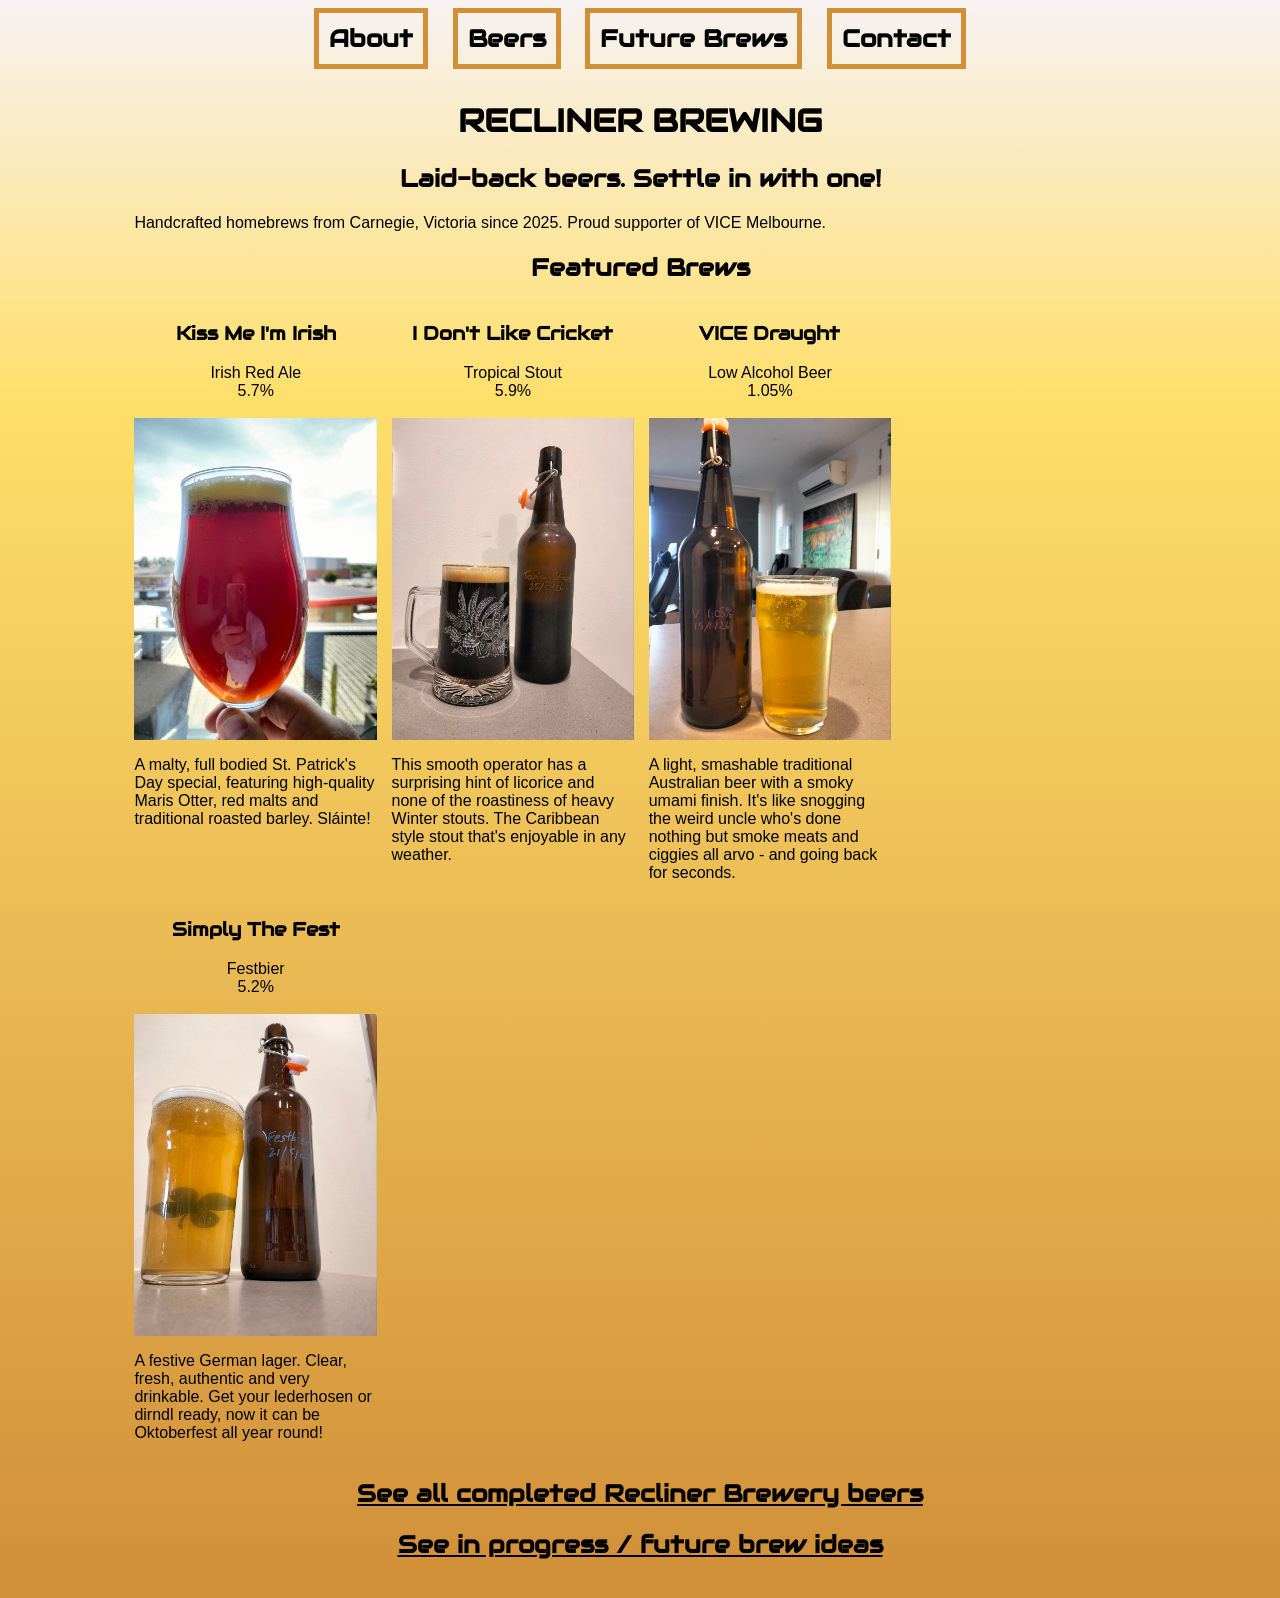
<file: index.html>
<html>
<head>
	<title>Recliner Brewing</title>
	<meta name="viewport" content="width=device-width, initial-scale=1">
	<link rel="stylesheet" href="https://fonts.googleapis.com/css?family=Audiowide">
	<link rel="stylesheet" href="style.css" />
	<link rel="icon" type="image/x-icon" href="favicon.ico">
	<script src="https://code.jquery.com/jquery-3.7.1.min.js"></script>
	<script src="script.js"></script>
</head>
<body>
	<nav>
		<a class="about" href="about.html">About</a>
		<a class="beers" href="beers.html">Beers</a>
		<a class="future" href="future.html">Future Brews</a>
		<a class="contact" href="contact.html">Contact</a>
	</nav>
	<div class="panel">
		<h1>Recliner Brewing</h1>
		<h2>Laid-back beers. Settle in with one!</h2>
		<p>
			Handcrafted homebrews from Carnegie, Victoria since 2025. Proud supporter of VICE Melbourne.
		</p>
		<div class="spotlight">
			<h2>Featured Brews</h2>
			<div class="item">
				<h3>Kiss Me I'm Irish</h3>
				Irish Red Ale<br />
				5.7%<br /><br />
				<img src="img/irish-red-in-the-light.jpg" width="100%" />
				<p>
					A malty, full bodied St. Patrick's Day special, featuring high-quality Maris Otter, red malts and traditional roasted barley. Sláinte!
				</p>
			</div>
			<div class="item">
				<h3>I Don't Like Cricket</h3>
				Tropical Stout<br />
				5.9%<br /><br />
				<img src="img/tropical-stout.jpg" width="100%" />
				<p>
					This smooth operator has a surprising hint of licorice and none of the roastiness of heavy Winter stouts. The Caribbean style stout that's enjoyable in any weather.
				</p>
			</div>
			<div class="item">
				<h3>VICE Draught</h3>
				Low Alcohol Beer<br />
				1.05%<br /><br />
				<img src="img/v1.jpg" width="100%" />
				<p>
					A light, smashable traditional Australian beer with a smoky umami finish. It's like snogging the weird uncle who's done nothing but smoke meats and ciggies all arvo - and going back for seconds.
				</p>
			</div>
			<div class="item">
				<h3>Simply The Fest</h3>
				Festbier<br />
				5.2%<br /><br />
				<img src="img/festbier.jpg" width="100%" />
				<p>
					A festive German lager. Clear, fresh, authentic and very drinkable. Get your lederhosen or dirndl ready, now it can be Oktoberfest all year round!
				</p>
			</div>
		</div>
		<h2><a href="beers.html">See all completed Recliner Brewery beers</a></h2>
		<h2><a href="future.html">See in progress / future brew ideas</a></h2>
	</div>
</body>
</html>
</file>
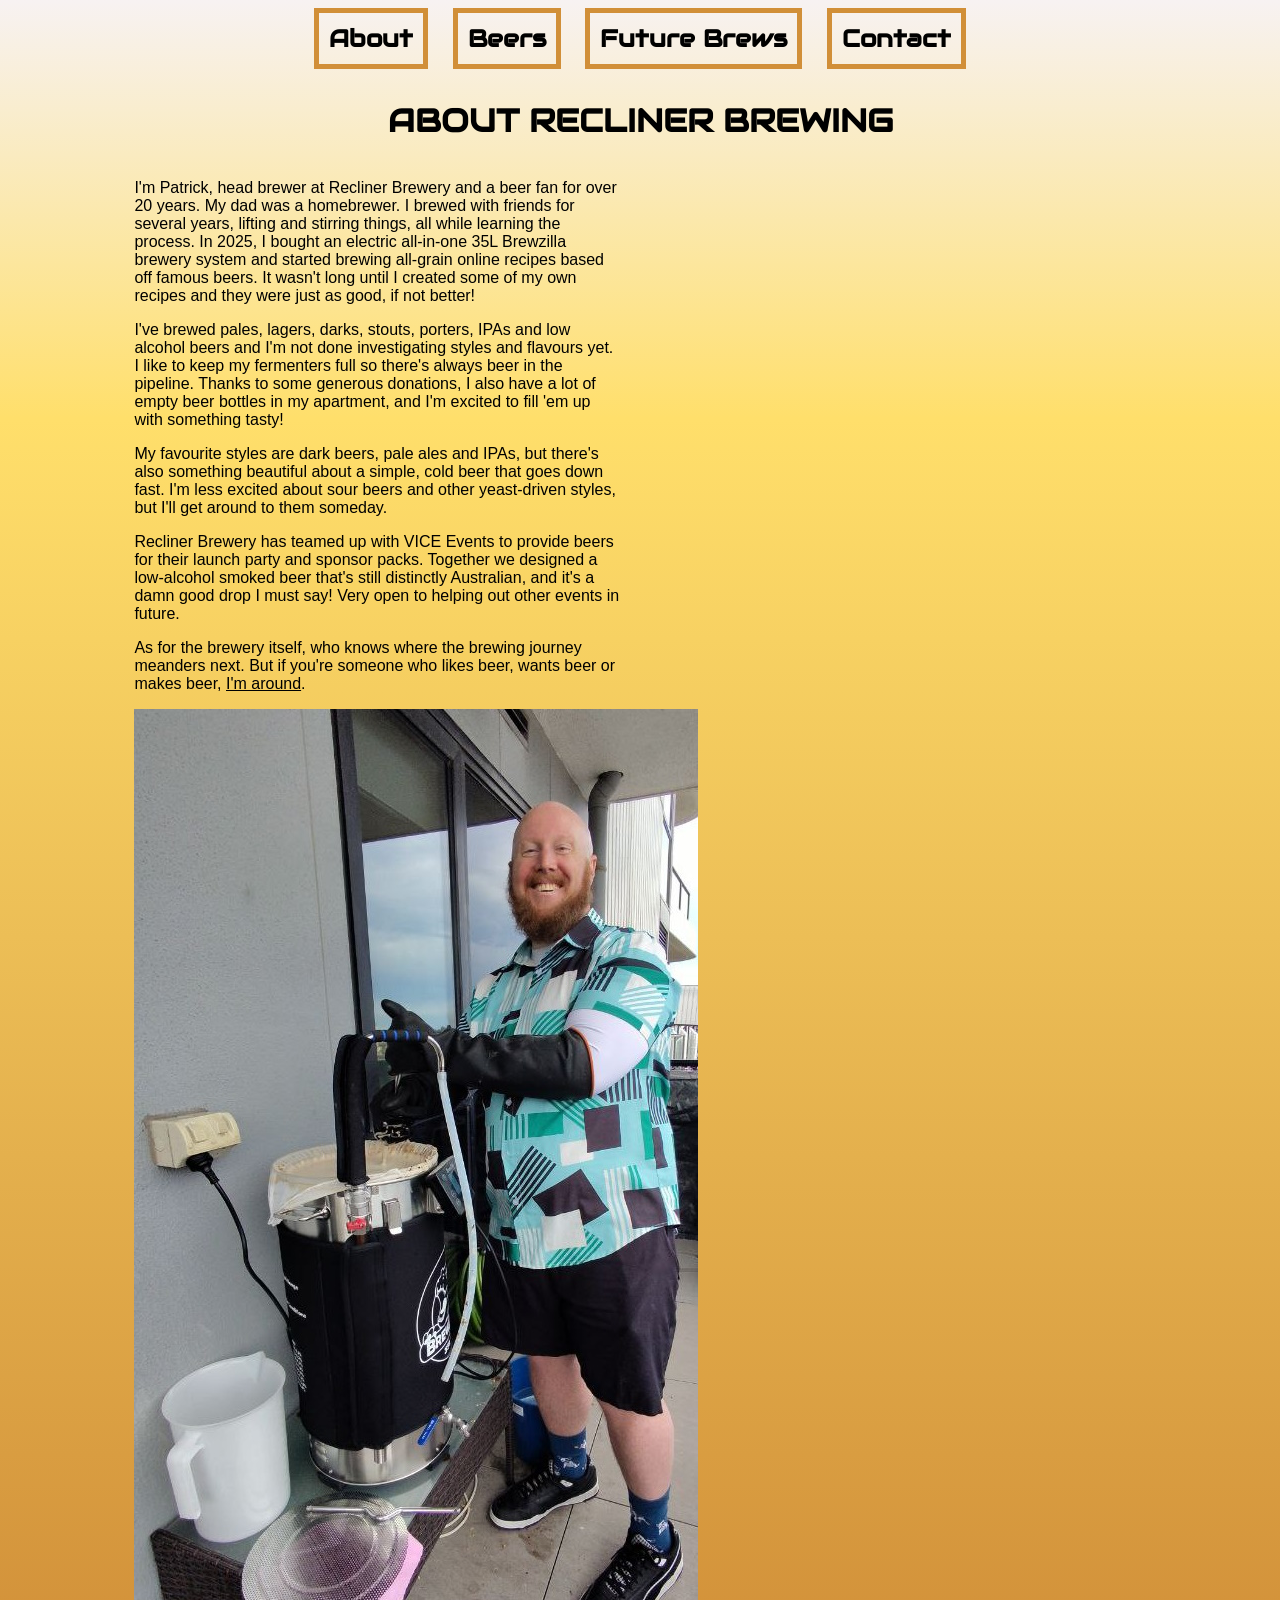
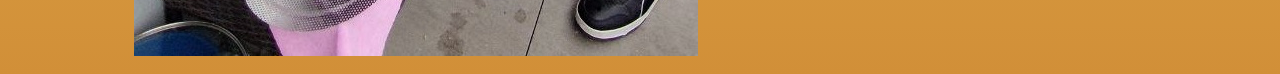
<file: about.html>
<html>
<head>
	<title>About Recliner Brewing</title>
	<meta name="viewport" content="width=device-width, initial-scale=1">
	<link rel="stylesheet" href="https://fonts.googleapis.com/css?family=Audiowide">
	<link rel="stylesheet" href="style.css" />
	<link rel="icon" type="image/x-icon" href="favicon.ico">
	<script src="https://code.jquery.com/jquery-3.7.1.min.js"></script>
	<script src="script.js"></script>
</head>
<body>
	<nav>
		<a class="about" href="about.html">About</a>
		<a class="beers" href="beers.html">Beers</a>
		<a class="future" href="future.html">Future Brews</a>
		<a class="contact" href="contact.html">Contact</a>
	</nav>
	<div class="panel">
		<h1>About Recliner Brewing</h1>
		<div class="half">
			<p>
				I'm Patrick, head brewer at Recliner Brewery and a beer fan for over 20 years. My dad was a homebrewer. I brewed with friends for several years, lifting and stirring things, all while learning the process. In 2025, I bought an electric all-in-one 35L Brewzilla brewery system and started brewing all-grain online recipes based off famous beers. It wasn't long until I created some of my own recipes and they were just as good, if not better!
			</p>
			<p>
				I've brewed pales, lagers, darks, stouts, porters, IPAs and low alcohol beers and I'm not done investigating styles and flavours yet. I like to keep my fermenters full so there's always beer in the pipeline. Thanks to some generous donations, I also have a lot of empty beer bottles in my apartment, and I'm excited to fill 'em up with something tasty!
			</p>
			<p>
				My favourite styles are dark beers, pale ales and IPAs, but there's also something beautiful about a simple, cold beer that goes down fast. I'm less excited about sour beers and other yeast-driven styles, but I'll get around to them someday.
			</p>
			<p>
				Recliner Brewery has teamed up with VICE Events to provide beers for their launch party and sponsor packs. Together we designed a low-alcohol smoked beer that's still distinctly Australian, and it's a damn good drop I must say! Very open to helping out other events in future.
			</p>
			<p>
				As for the brewery itself, who knows where the brewing journey meanders next. But if you're someone who likes beer, wants beer or makes beer, <a href="contact.html">I'm around</a>.
			</p>
		</div>
		<div class="half">
			<img class="brewer" src="img/happy-brewer.jpg"/>
		</div>
	</div>
</body>
</html>
</file>
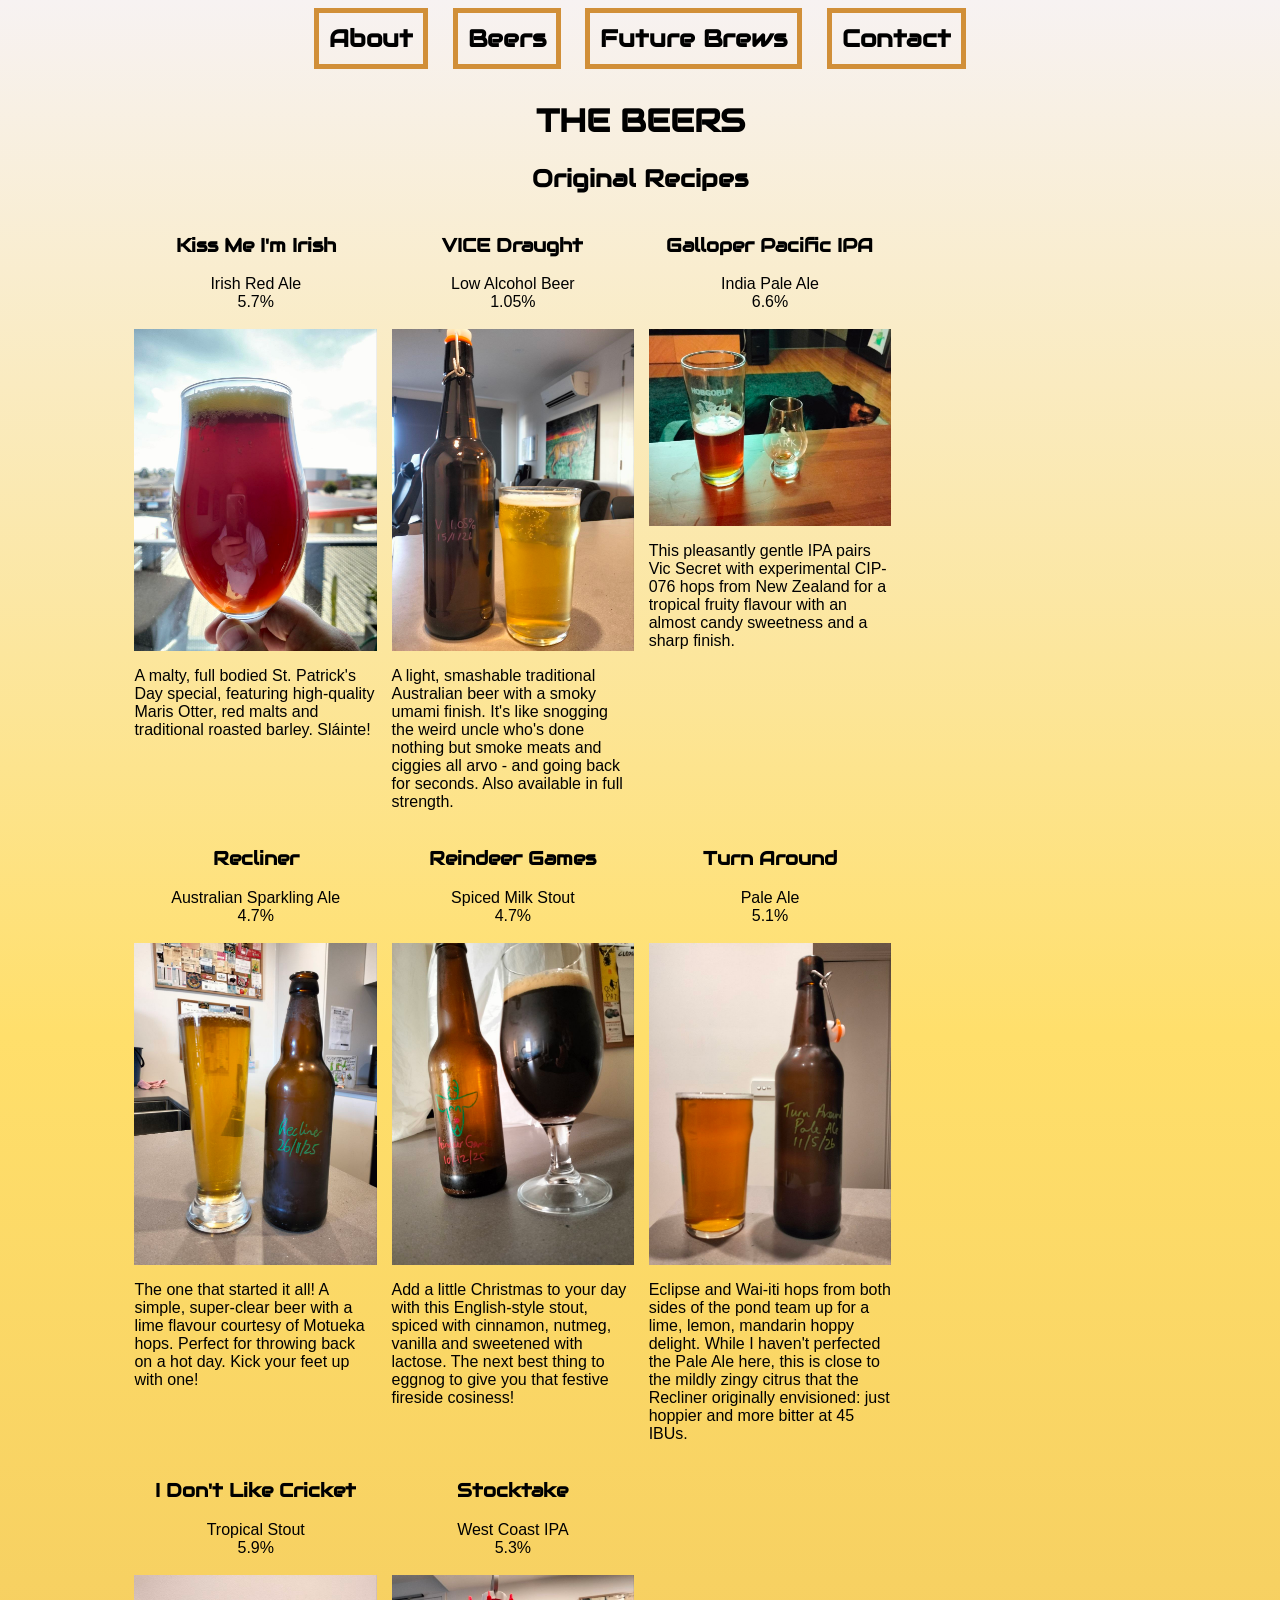
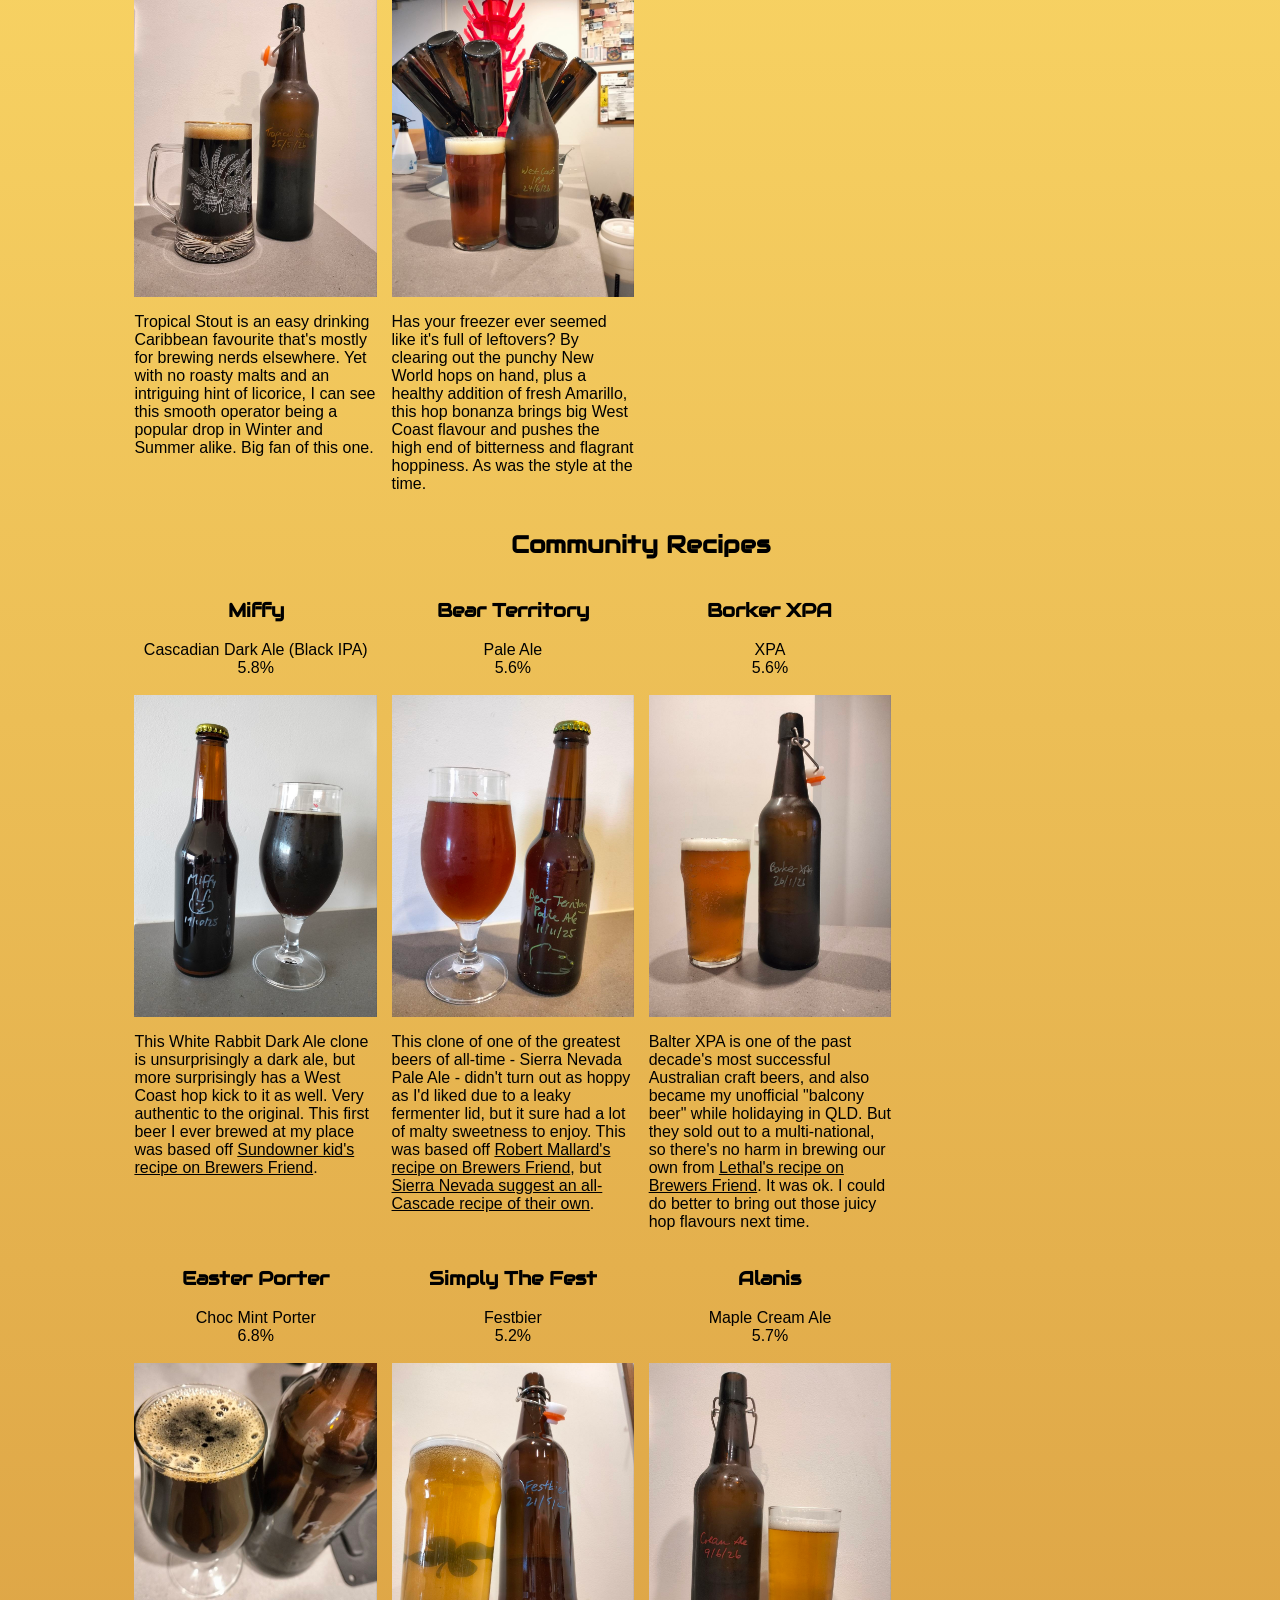
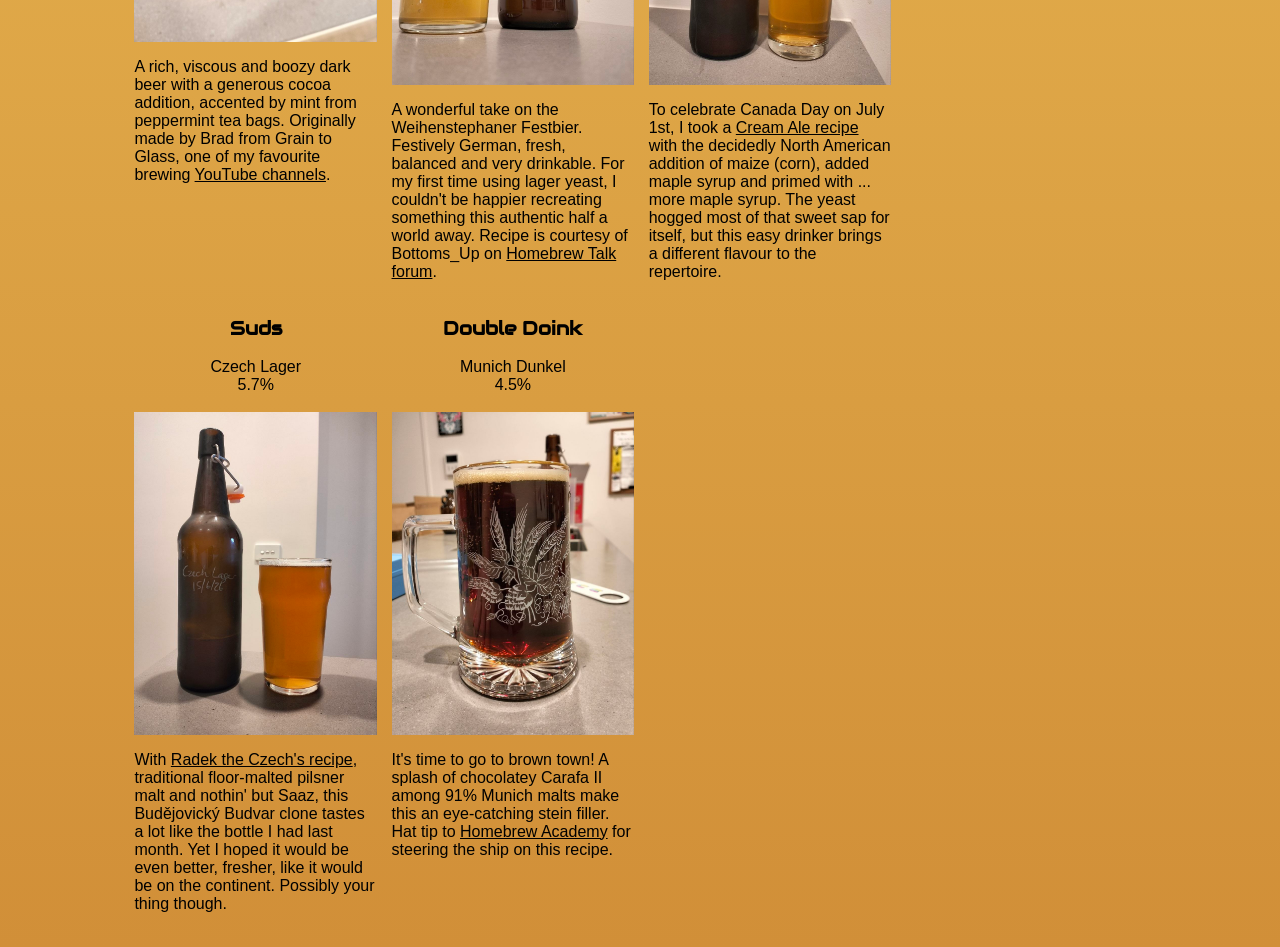
<file: beers.html>
<html>
<head>
	<title>The Beers - Recliner Brewing</title>
	<meta name="viewport" content="width=device-width, initial-scale=1">
	<link rel="stylesheet" href="https://fonts.googleapis.com/css?family=Audiowide">
	<link rel="stylesheet" href="style.css" />
	<link rel="icon" type="image/x-icon" href="favicon.ico">
	<script src="https://code.jquery.com/jquery-3.7.1.min.js"></script>
	<script src="script.js"></script>
</head>
<body>
	<nav>
		<a class="about" href="about.html">About</a>
		<a class="beers" href="beers.html">Beers</a>
		<a class="future" href="future.html">Future Brews</a>
		<a class="contact" href="contact.html">Contact</a>
	</nav>
	<div class="panel">
		<h1>The Beers</h1>
		<div class="spotlight">
			<h2>Original Recipes</h2>
			<div class="item">
				<h3>Kiss Me I'm Irish</h3>
				Irish Red Ale<br />
				5.7%<br /><br />
				<img src="img/irish-red-in-the-light.jpg" width="100%" />
				<p>
					A malty, full bodied St. Patrick's Day special, featuring high-quality Maris Otter, red malts and traditional roasted barley. Sláinte!
				</p>
			</div>
			<div class="item">
				<h3>VICE Draught</h3>
				Low Alcohol Beer<br />
				1.05%<br /><br />
				<img src="img/v1.jpg" width="100%" />
				<p>
					A light, smashable traditional Australian beer with a smoky umami finish. It's like snogging the weird uncle who's done nothing but smoke meats and ciggies all arvo - and going back for seconds. Also available in full strength.
				</p>
			</div>
			<div class="item">
				<h3>Galloper Pacific IPA</h3>
				India Pale Ale<br />
				6.6%<br /><br />
				<img src="img/pacific-ipa.jpg" width="100%" />
				<p>
					This pleasantly gentle IPA pairs Vic Secret with experimental CIP-076 hops from New Zealand for a tropical fruity flavour with an almost candy sweetness and a sharp finish.
				</p>
			</div>
			<div class="item">
				<h3>Recliner</h3>
				Australian Sparkling Ale<br />
				4.7%<br /><br />
				<img src="img/recliner.jpg" width="100%" />
				<p>
					The one that started it all! A simple, super-clear beer with a lime flavour courtesy of Motueka hops. Perfect for throwing back on a hot day. Kick your feet up with one!
				</p>
			</div>
			<div class="item">
				<h3>Reindeer Games</h3>
				Spiced Milk Stout<br />
				4.7%<br /><br />
				<img src="img/reindeer-games.jpg" width="100%" />
				<p>
					Add a little Christmas to your day with this English-style stout, spiced with cinnamon, nutmeg, vanilla and sweetened with lactose. The next best thing to eggnog to give you that festive fireside cosiness!
				</p>
			</div>
			<div class="item">
				<h3>Turn Around</h3>
				Pale Ale<br />
				5.1%<br /><br />
				<img src="img/turn-around.jpg" width="100%" />
				<p>
					Eclipse and Wai-iti hops from both sides of the pond team up for a lime, lemon, mandarin hoppy delight. While I haven't perfected the Pale Ale here, this is close to the mildly zingy citrus that the Recliner originally envisioned: just hoppier and more bitter at 45 IBUs.
				</p>
			</div>
			<div class="item">
				<h3>I Don't Like Cricket</h3>
				Tropical Stout<br />
				5.9%<br /><br />
				<img src="img/tropical-stout.jpg" width="100%" />
				<p>
					Tropical Stout is an easy drinking Caribbean favourite that's mostly for brewing nerds elsewhere. Yet with no roasty malts and an intriguing hint of licorice, I can see this smooth operator being a popular drop in Winter and Summer alike. Big fan of this one.
				</p>
			</div>
			<div class="item">
				<h3>Stocktake</h3>
				West Coast IPA<br />
				5.3%<br /><br />
				<img src="img/stocktake-wcipa.jpg" width="100%" />
				<p>
					Has your freezer ever seemed like it's full of leftovers? By clearing out the punchy New World hops on hand, plus a healthy addition of fresh Amarillo, this hop bonanza brings big West Coast flavour and pushes the high end of bitterness and flagrant hoppiness. As was the style at the time.
				</p>
			</div>
		</div>

		<div class="spotlight">
			<h2>Community Recipes</h2>
			<div class="item">
				<h3>Miffy</h3>
				Cascadian Dark Ale (Black IPA)<br />
				5.8%<br /><br />
				<img src="img/miffy.jpg" width="100%" />
				<p>
					This White Rabbit Dark Ale clone is unsurprisingly a dark ale, but more surprisingly has a West Coast hop kick to it as well. Very authentic to the original. This first beer I ever brewed at my place was based off <a href="https://www.brewersfriend.com/homebrew/recipe/view/744059/white-rabbit-dark-ale">Sundowner kid's recipe on Brewers Friend</a>.
				</p>
			</div>
			<div class="item">
				<h3>Bear Territory</h3>
				Pale Ale<br />
				5.6%<br /><br />
				<img src="img/bear-territory.jpg" width="100%" />
				<p>
					This clone of one of the greatest beers of all-time - Sierra Nevada Pale Ale - didn't turn out as hoppy as I'd liked due to a leaky fermenter lid, but it sure had a lot of malty sweetness to enjoy. This was based off <a href="https://www.brewersfriend.com/homebrew/recipe/view/162292/sierra-nevada-pale-ale">Robert Mallard's recipe on Brewers Friend</a>, but <a href="https://sierranevada.com/blog/our-beer/pale-ale-homebrew-recipe">Sierra Nevada suggest an all-Cascade recipe of their own</a>.
				</p>
			</div>
			<div class="item">
				<h3>Borker XPA</h3>
				XPA<br />
				5.6%<br /><br />
				<img src="img/borker-xpa.jpg" width="100%" />
				<p>
					Balter XPA is one of the past decade's most successful Australian craft beers, and also became my unofficial "balcony beer" while holidaying in QLD. But they sold out to a multi-national, so there's no harm in brewing our own from <a href="https://www.brewersfriend.com/homebrew/recipe/view/682142/balter-xpa-clone">Lethal's recipe on Brewers Friend</a>. It was ok. I could do better to bring out those juicy hop flavours next time.
				</p>
			</div>
			<div class="item">
				<h3>Easter Porter</h3>
				Choc Mint Porter<br />
				6.8%<br /><br />
				<img src="img/easter-porter.jpg" width="100%" />
				<p>
					A rich, viscous and boozy dark beer with a generous cocoa addition, accented by mint from peppermint tea bags. Originally made by Brad from Grain to Glass, one of my favourite brewing <a href="https://www.youtube.com/watch?v=Oq3b6FkC_mY">YouTube channels</a>.
				</p>
			</div>
			<div class="item">
				<h3>Simply The Fest</h3>
				Festbier<br />
				5.2%<br /><br />
				<img src="img/festbier.jpg" width="100%" />
				<p>
					A wonderful take on the Weihenstephaner Festbier. Festively German, fresh, balanced and very drinkable. For my first time using lager yeast, I couldn't be happier recreating something this authentic half a world away. Recipe is courtesy of Bottoms_Up on <a href="https://homebrewtalk.com/threads/weihenstephan-festbier.204875/">Homebrew Talk forum</a>.
				</p>
			</div>
			<div class="item">
				<h3>Alanis</h3>
				Maple Cream Ale<br />
				5.7%<br /><br />
				<img src="img/alanis.jpg" width="100%" />
				<p>
					To celebrate Canada Day on July 1st, I took a <a href="https://www.brewersfriend.com/homebrew/recipe/view/133978/maple-cream-ale">Cream Ale recipe</a> with the decidedly North American addition of maize (corn), added maple syrup and primed with ... more maple syrup. The yeast hogged most of that sweet sap for itself, but this easy drinker brings a different flavour to the repertoire.
				</p>
			</div>
			<div class="item">
				<h3>Suds</h3>
				Czech Lager<br />
				5.7%<br /><br />
				<img src="img/suds.jpg" width="100%" />
				<p>
					With <a href="https://www.brewersfriend.com/homebrew/recipe/view/323295/budvar-original-clone">Radek the Czech's recipe</a>, traditional floor-malted pilsner malt and nothin' but Saaz, this Budějovický Budvar clone tastes a lot like the bottle I had last month. Yet I hoped it would be even better, fresher, like it would be on the continent. Possibly your thing though.
				</p>
			</div>
			<div class="item">
				<h3>Double Doink</h3>
				Munich Dunkel<br />
				4.5%<br /><br />
				<img src="img/dunkel.jpg" width="100%" />
				<p>
					It's time to go to brown town! A splash of chocolatey Carafa II among 91% Munich malts make this an eye-catching stein filler. Hat tip to <a href="https://homebrewacademy.com/munich-dunkel-recipe/">Homebrew Academy</a> for steering the ship on this recipe.
				</p>
			</div>
		</div>
	</div>
</body>
</html>
</file>
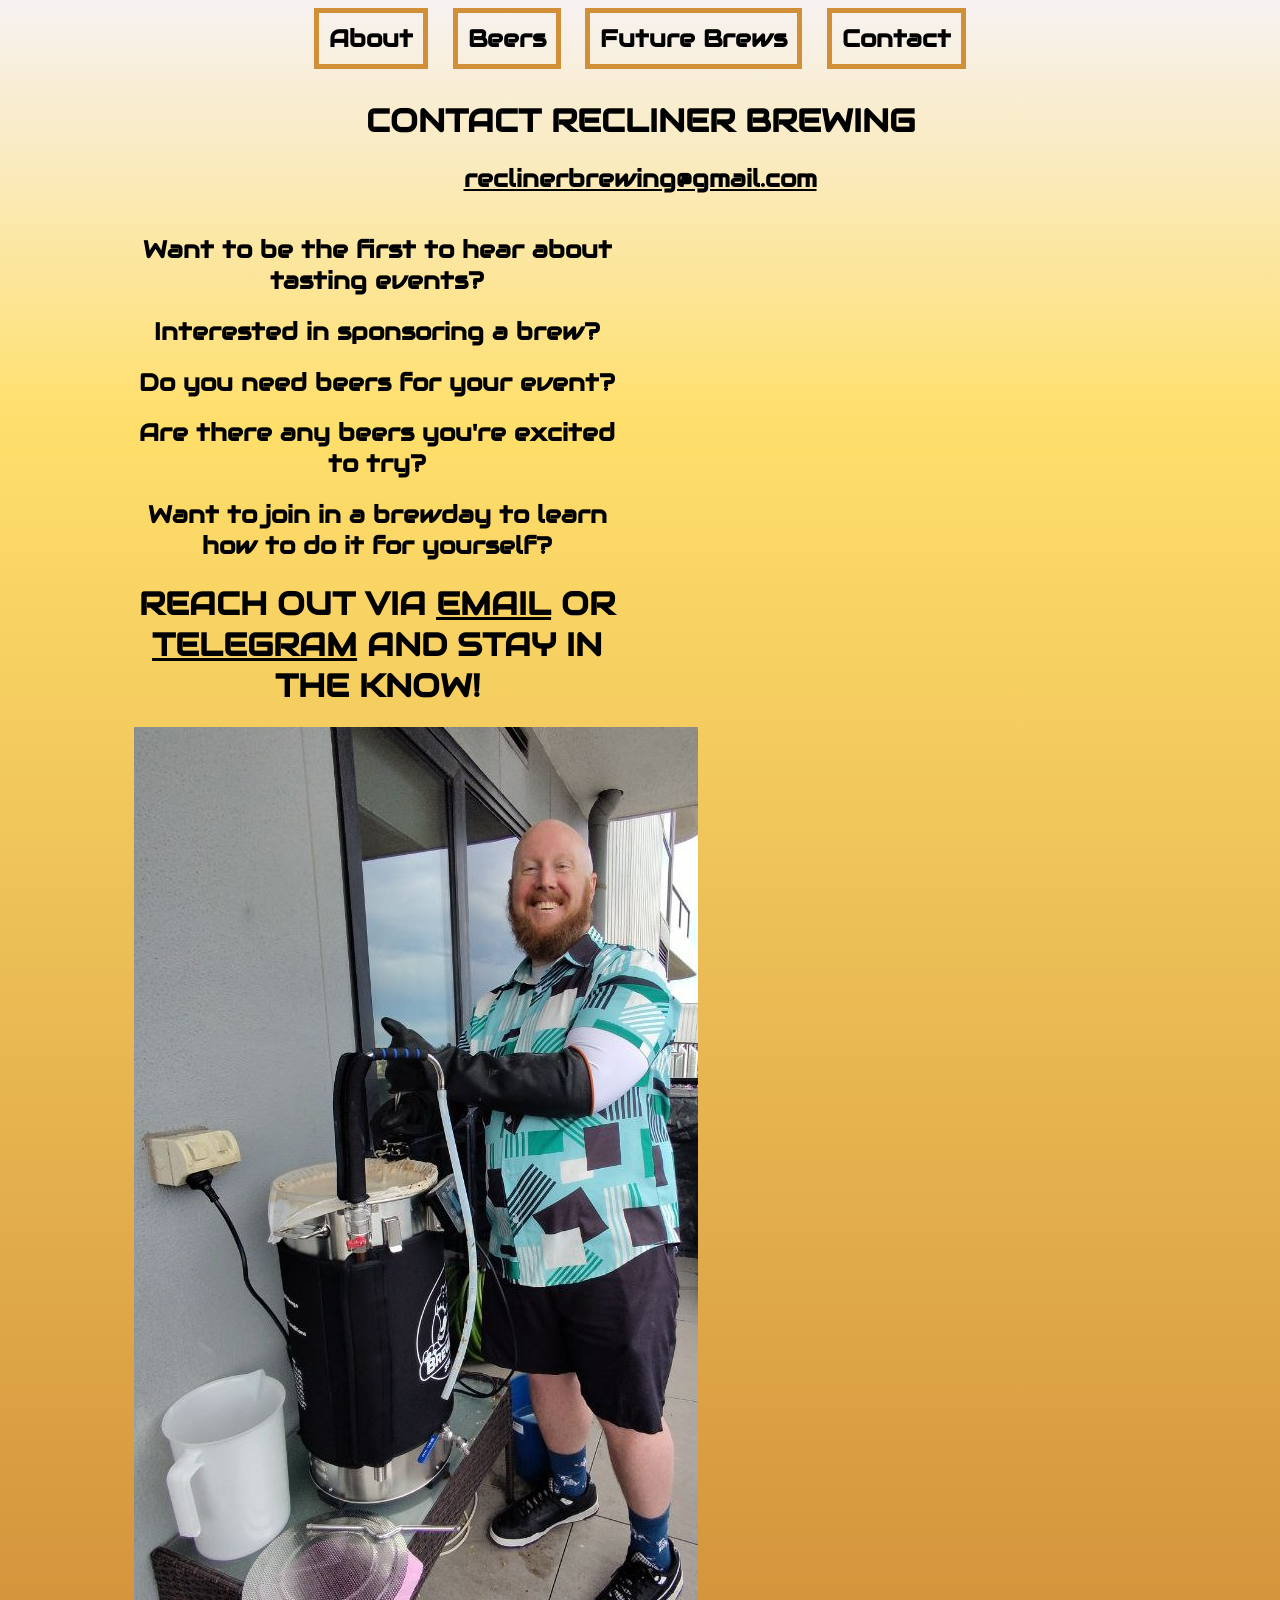
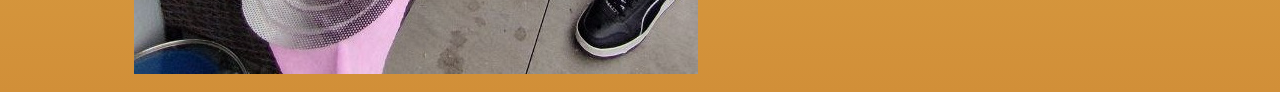
<file: contact.html>
<html>
<head>
	<title>Contact Recliner Brewing</title>
	<meta name="viewport" content="width=device-width, initial-scale=1">
	<link rel="stylesheet" href="https://fonts.googleapis.com/css?family=Audiowide">
	<link rel="stylesheet" href="style.css" />
	<link rel="icon" type="image/x-icon" href="favicon.ico">
	<script src="https://code.jquery.com/jquery-3.7.1.min.js"></script>
	<script src="script.js"></script>
</head>
<body>
	<nav>
		<a class="about" href="about.html">About</a>
		<a class="beers" href="beers.html">Beers</a>
		<a class="future" href="future.html">Future Brews</a>
		<a class="contact" href="contact.html">Contact</a>
	</nav>
	<div class="panel">
		<h1>Contact Recliner Brewing</h1>
		<h2><a class="brewmail" href="mailto:reclinerbrewing@gmail.com">reclinerbrewing@gmail.com</a></h2>
		<div class="half">
			<h2>Want to be the first to hear about tasting events?</h2>
			<h2>Interested in sponsoring a brew?</h2>
			<h2>Do you need beers for your event?</h2>
			<h2>Are there any beers you're excited to try?</h2>
			<h2>Want to join in a brewday to learn how to do it for yourself?</h2>
			<h1>Reach out via <a href="mailto:reclinerbrewing@gmail.com">email</a> or <a href="http://t.me/reclinerbrewing">Telegram</a> and stay in the know!</h1>
		</div>
		<div class="half">
			<img class="brewer" src="img/happy-brewer.jpg"/>
		</div>
	</div>
</body>
</html>
</file>
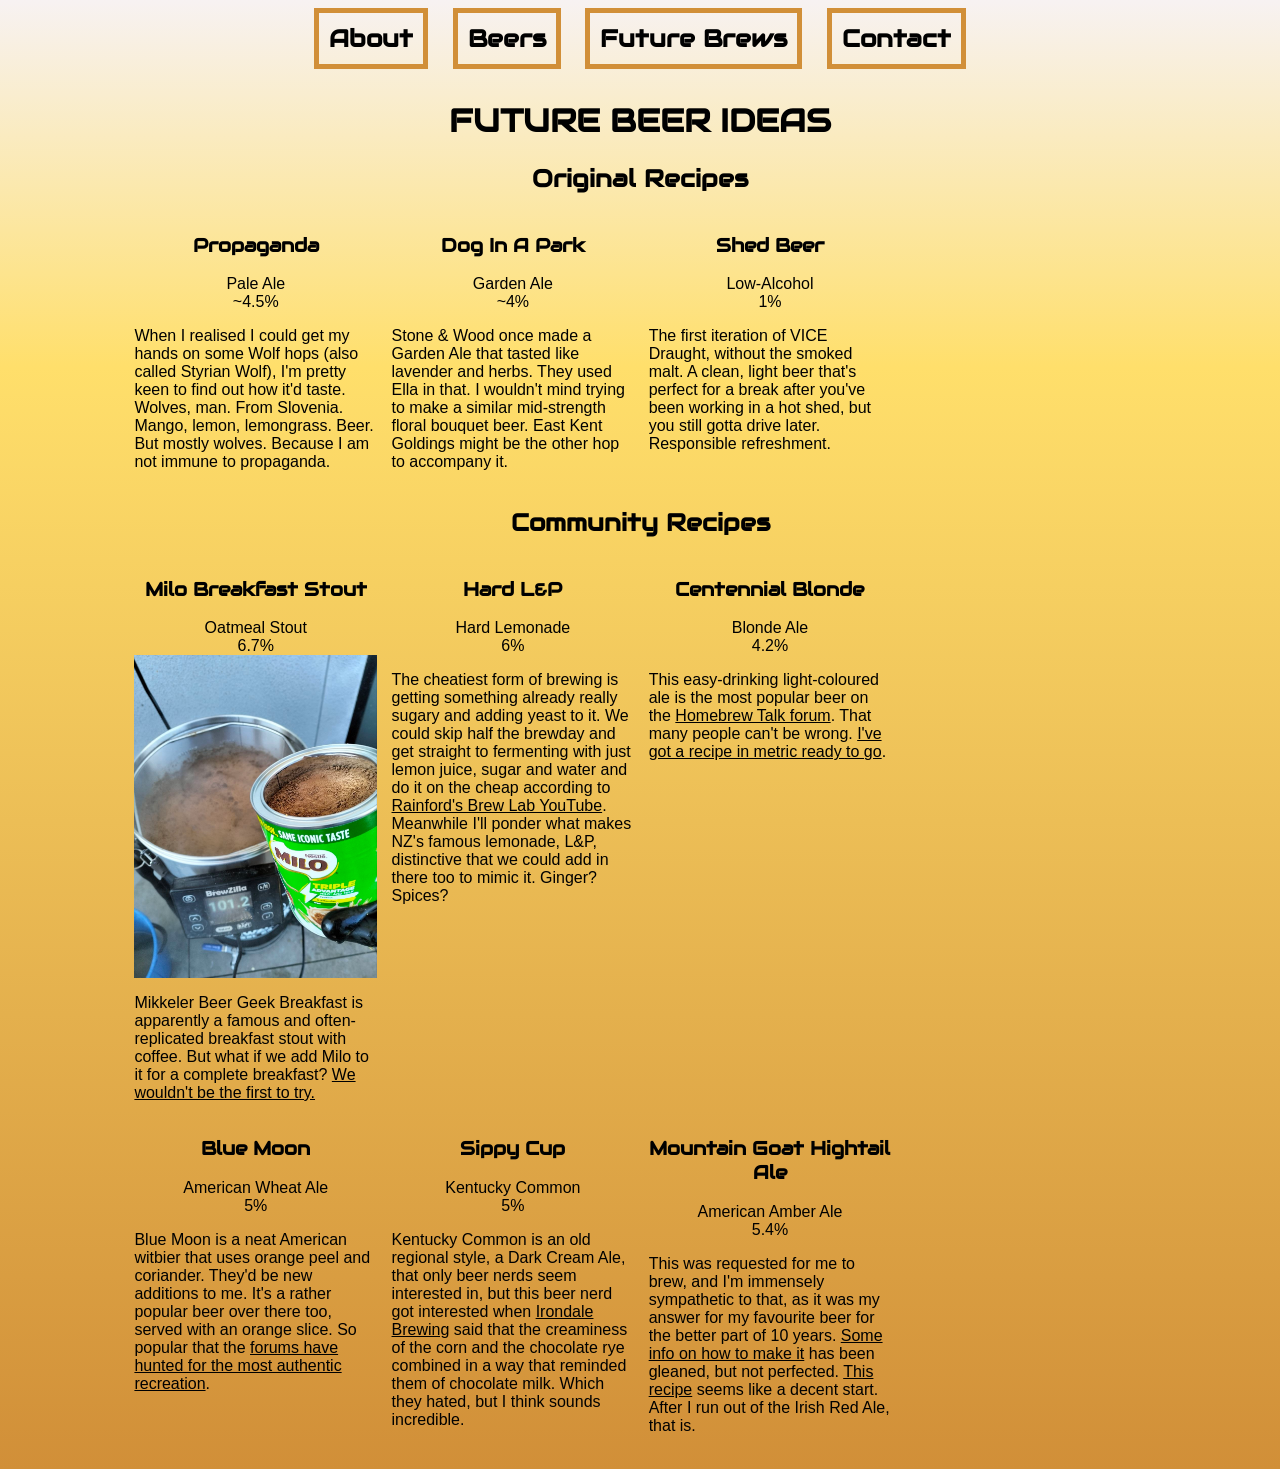
<file: future.html>
<html>
<head>
	<title>Recliner Brewing</title>
	<meta name="viewport" content="width=device-width, initial-scale=1">
	<link rel="stylesheet" href="https://fonts.googleapis.com/css?family=Audiowide">
	<link rel="stylesheet" href="style.css" />
	<link rel="icon" type="image/x-icon" href="favicon.ico">
	<script src="https://code.jquery.com/jquery-3.7.1.min.js"></script>
	<script src="script.js"></script>
</head>
<body>
	<nav>
		<a class="about" href="about.html">About</a>
		<a class="beers" href="beers.html">Beers</a>
		<a class="future" href="future.html">Future Brews</a>
		<a class="contact" href="contact.html">Contact</a>
	</nav>
	<div class="panel">
		<h1>Future Beer Ideas</h1>
		<div class="spotlight">
			<h2>Original Recipes</h2>
			<div class="item">
				<h3>Propaganda</h3>
				Pale Ale<br />
				~4.5%<br />
				<p>
					When I realised I could get my hands on some Wolf hops (also called Styrian Wolf), I'm pretty keen to find out how it'd taste. Wolves, man. From Slovenia. Mango, lemon, lemongrass. Beer. But mostly wolves. Because I am not immune to propaganda.
				</p>
			</div>
			<div class="item">
				<h3>Dog In A Park</h3>
				Garden Ale<br />
				~4%<br />
				<p>
					Stone &amp; Wood once made a Garden Ale that tasted like lavender and herbs. They used Ella in that. I wouldn't mind trying to make a similar mid-strength floral bouquet beer. East Kent Goldings might be the other hop to accompany it.
				</p>
			</div>
			<div class="item">
				<h3>Shed Beer</h3>
				Low-Alcohol<br />
				1%<br />
				<p>
					The first iteration of VICE Draught, without the smoked malt. A clean, light beer that's perfect for a break after you've been working in a hot shed, but you still gotta drive later. Responsible refreshment.
				</p>
			</div>
		</div>

		<div class="spotlight">
			<h2>Community Recipes</h2>
			<div class="item">
				<h3>Milo Breakfast Stout</h3>
				Oatmeal Stout<br />
				6.7%<br />
				<img src="img/brekky-stout.jpg" width="100%" />
				<p>
					Mikkeler Beer Geek Breakfast is apparently a famous and often-replicated breakfast stout with coffee. But what if we add Milo to it for a complete breakfast? <a href="https://aussiehomebrewer.com/threads/milo-breakfast-stout.89687/">We wouldn't be the first to try.</a>
				</p>
			</div>
			<div class="item">
				<h3>Hard L&amp;P</h3>
				Hard Lemonade<br />
				6%<br />
				<p>
					The cheatiest form of brewing is getting something already really sugary and adding yeast to it. We could skip half the brewday and get straight to fermenting with just lemon juice, sugar and water and do it on the cheap according to <a href="https://www.youtube.com/watch?v=roJtSrDIJ1w">Rainford's Brew Lab YouTube</a>. Meanwhile I'll ponder what makes NZ's famous lemonade, L&amp;P, distinctive that we could add in there too to mimic it. Ginger? Spices?
				</p>
			</div>
			<div class="item">
				<h3>Centennial Blonde</h3>
				Blonde Ale<br />
				4.2%<br />
				<p>
					This easy-drinking light-coloured ale is the most popular beer on the <a href="https://www.brewersfriend.com/homebrew/recipe/link/308939">Homebrew Talk forum</a>. That many people can't be wrong. <a href="https://www.brewersfriend.com/homebrew/recipe/view/308939/centennial-blonde">I've got a recipe in metric ready to go</a>.
				</p>
			</div>
			<div class="item">
				<h3>Blue Moon</h3>
				American Wheat Ale<br />
				5%<br />
				<p>
					Blue Moon is a neat American witbier that uses orange peel and coriander. They'd be new additions to me. It's a rather popular beer over there too, served with an orange slice. So popular that the <a href="https://homebrewtalk.com/threads/blue-moon-clone.65328/">forums have hunted for the most authentic recreation</a>.
				</p>
			</div>
			<div class="item">
				<h3>Sippy Cup</h3>
				Kentucky Common<br />
				5%<br />
				<p>
					Kentucky Common is an old regional style, a Dark Cream Ale, that only beer nerds seem interested in, but this beer nerd got interested when <a href="https://www.youtube.com/watch?v=cYtjZjNAiUU">Irondale Brewing</a> said that the creaminess of the corn and the chocolate rye combined in a way that reminded them of chocolate milk. Which they hated, but I think sounds incredible.
				</p>
			</div>
			<div class="item">
				<h3>Mountain Goat Hightail Ale</h3>
				American Amber Ale<br />
				5.4%<br />
				<p>
					This was requested for me to brew, and I'm immensely sympathetic to that, as it was my answer for my favourite beer for the better part of 10 years. <a href="https://aussiehomebrewer.com/threads/mountain-goat-hightail-ale-ag-recipe-suggestion.28741/">Some info on how to make it</a> has been gleaned, but not perfected. <a href="https://www.brewersfriend.com/homebrew/recipe/view/418211/hightail-clone-nitro">This recipe</a> seems like a decent start. After I run out of the Irish Red Ale, that is.
				</p>
			</div>
		</div>
	</div>
</body>
</html>
</file>
<file: style.css>
body
{
	background: linear-gradient(to top, rgba(209, 143, 56, 1) 0%, rgba(255, 223, 107, 1) 75%, rgba(247, 242, 242, 1) 100%);
	background-color: #d18f38;
	background-repeat: no-repeat;
	font-family: Arial, Helvetica, sans-serif;
	min-height: 600px;
	text-align: center;
}
h1, h2, h3, nav a
{
	font-family: "Audiowide", Arial, Helvetica, sans-serif;
}
a
{
	text-shadow: none;
	color: #000;
}
a:visited
{
	color: #000;
}
a:hover
{
	text-decoration: none;
}
nav a,
.panel
{
	color: #000;
}
nav a
{
	border: 5px solid #d18f38;
	display: inline-block;
	font-size: 24px;
	font-weight: bold;
	margin: 0 10px;
	padding: 10px;
	text-decoration: none;
}
a:hover
{
	background-color: #ffdf6b;
}
.panel
{
	margin: 0 auto;
	padding: 10px 20px;
	text-align: left;
	width: 80%;
}
h1, h2
{
	text-align: center;
}
h1
{
	text-transform: uppercase;
}
.spotlight .item
{
	display: inline-block;
	padding-right: 10px;
	text-align: center;
	vertical-align: top;
	width: 24%;
}
.spotlight .item p
{
	text-align: left;
}
.half
{
	display: inline-block;
	padding-right: 20px;
	vertical-align: top;
	width: 48%;
}
@media screen and (max-width: 600px)
{
	nav a
	{
		margin: auto;
	}
	.spotlight .item
	{
		width: 45%;
	}
	.half
	{
		width: auto;
	}
	.brewmail
	{
		font-size: 20px;
	}
}
</file>
